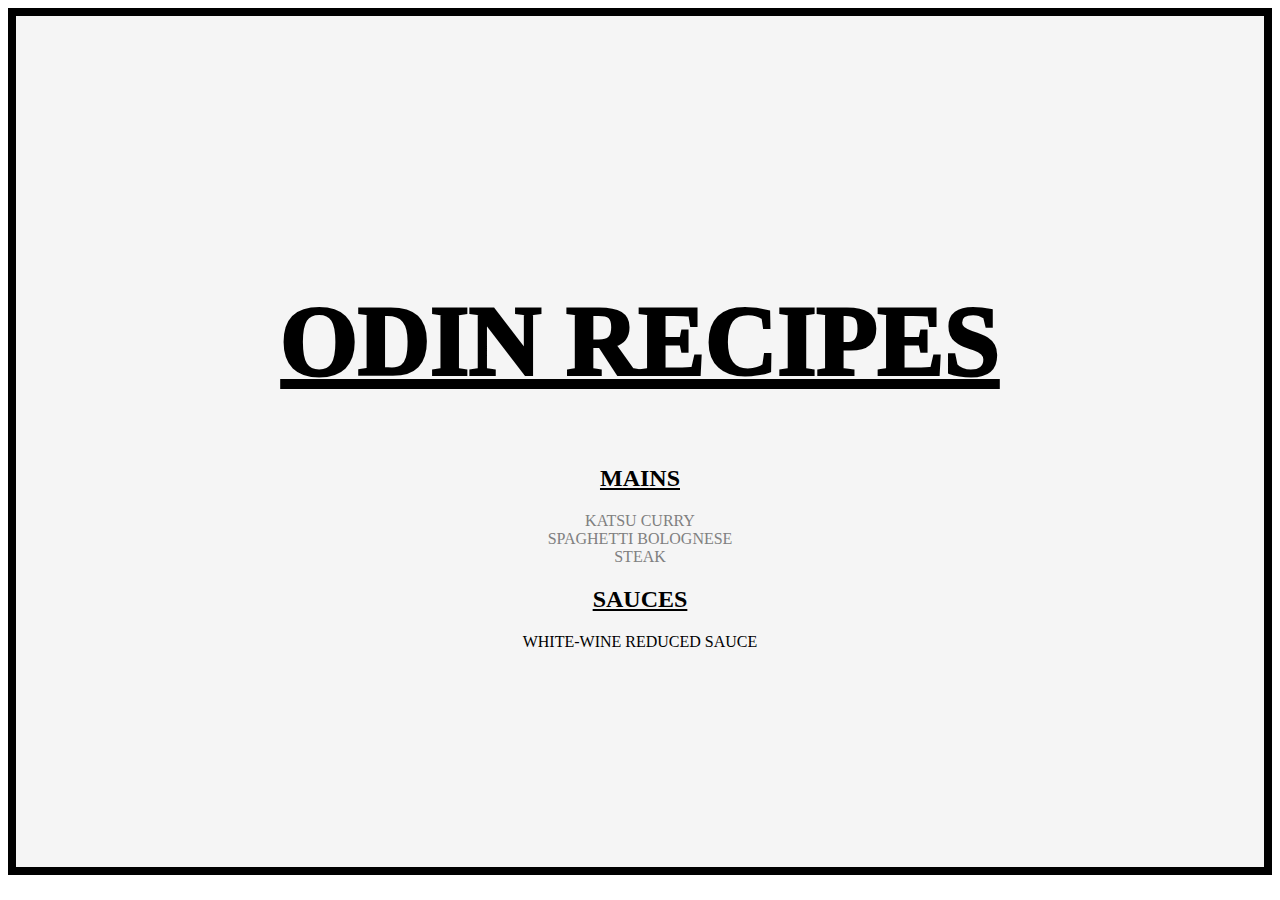
<file: index.html>
<!DOCTYPE html>
<html lang="en">
    <head>
        <meta charset="UTF-8">
        <title>Odin Recipes</title>
        <link rel="stylesheet" href="style.css">
        <meta http-equiv="refresh" content="3" >
    </head>
    <body>
    <div class="homepage">
        <h1 class="title">ODIN RECIPES</h1>
        <div class="recipe-list">
        <h2 class="subtitle">MAINS</h2>
            <ul>
            <li><a href="recipes/katsu_curry.html">KATSU CURRY</a></li>
            <li><a href="recipes/spaghetti_bolognese.html">SPAGHETTI BOLOGNESE</a></li>
            <li><a href="recipes/steak.html">STEAK</a></li>
            </ul>   

        <h2 class="subtitle">SAUCES</h4>
            <ul>
            <li><a href=> WHITE-WINE REDUCED SAUCE</a></li>
            </ul>
        </div>
    </div>
    </body>
</html>
</file>
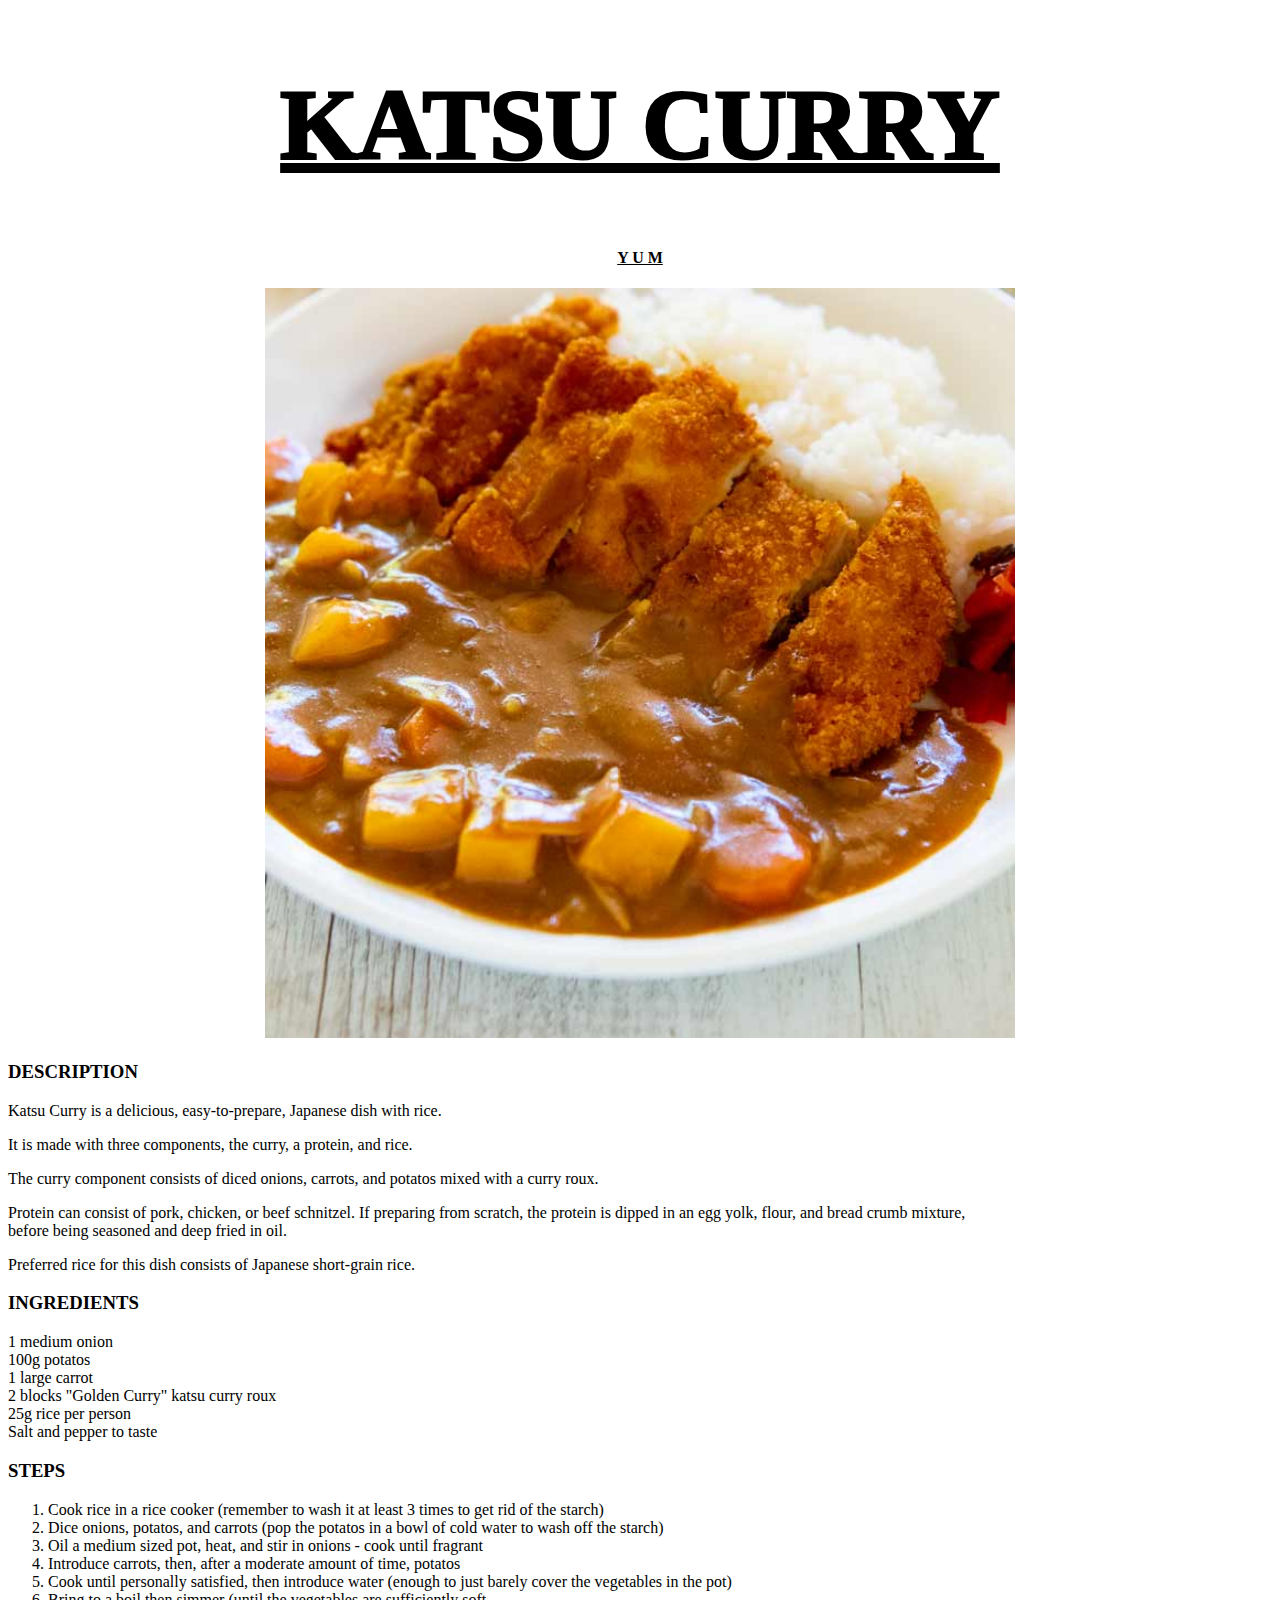
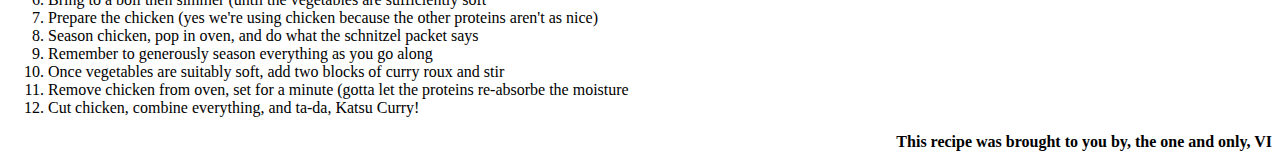
<file: recipes/katsu_curry.html>
<!DOCTYPE html>
<html lang="en">
    <head>
        <meta charset="UTF-8">
        <title>Katsu Curry</title>
        <link rel="stylesheet" href="../style.css">
        <meta http-equiv="refresh" content="3" >
    </head>
    <body>
        <h1 class="title">KATSU CURRY</h1>
        <h4 class="subtitle">Y U M</h4>
        <div class="img">
            <img src="../images/Katsu_Curry.jpg" alt="Photo of Katsu Curry">
        </div>

        <h3>DESCRIPTION</h3>
            <div class="description">
                <p>
                    Katsu Curry is a delicious, easy-to-prepare, Japanese
                    dish with rice. 
                </p>
                <p>
                    It is made with three components, the curry, a protein,
                    and rice.
                </p>
                <p>
                    The curry component consists of diced onions, carrots, 
                    and potatos mixed with a curry roux.
                </p>
                <p>
                    Protein can consist of pork, chicken, or beef schnitzel.
                    If preparing from scratch, the protein is dipped in an 
                    egg yolk, flour, and bread crumb mixture, <br>before being 
                    seasoned and deep fried in oil.
                </p>
                <p>
                    Preferred rice for this dish consists of Japanese short-grain 
                    rice.
                </p>
            </div>

        <h3>INGREDIENTS</h3>
        <ul class="ingredients">
            <li>1 medium onion</li>
            <li>100g potatos</li>
            <li>1 large carrot</li>
            <li>2 blocks "Golden Curry" katsu curry roux</li>
            <li>25g rice per person</li>
            <li>Salt and pepper to taste</li>
        </ul>

        <h3>STEPS</h3>
        <ol>
            <li>Cook rice in a rice cooker (remember to wash it at least 3 times to get rid 
                of the starch)</li>
            <li>Dice onions, potatos, and carrots (pop the potatos in a bowl of cold water to 
                wash off the starch)
            </li>
            <li>Oil a medium sized pot, heat, and stir in onions - cook until fragrant</li>
            <li>Introduce carrots, then, after a moderate amount of time, potatos</li>
            <li>Cook until personally satisfied, then introduce water (enough to just barely
                cover the vegetables in the pot)
            </li>
            <li>Bring to a boil then simmer (until the vegetables are sufficiently soft</li>
            <li>Prepare the chicken (yes we're using chicken because the other proteins
                aren't as nice)</li>
            <li>Season chicken, pop in oven, and do what the schnitzel packet says</li>
            <li>Remember to generously season everything as you go along</li>
            <li>Once vegetables are suitably soft, add two blocks of curry roux and stir</li>
            <li>Remove chicken from oven, set for a minute (gotta let the proteins re-absorbe
                the moisture
            </li>
            <li>Cut chicken, combine everything, and ta-da, Katsu Curry!</li>
        </ol>
        <p class="vi">This recipe was brought to you by, the one and only, VI</p>
    </body>
</html>
</file>
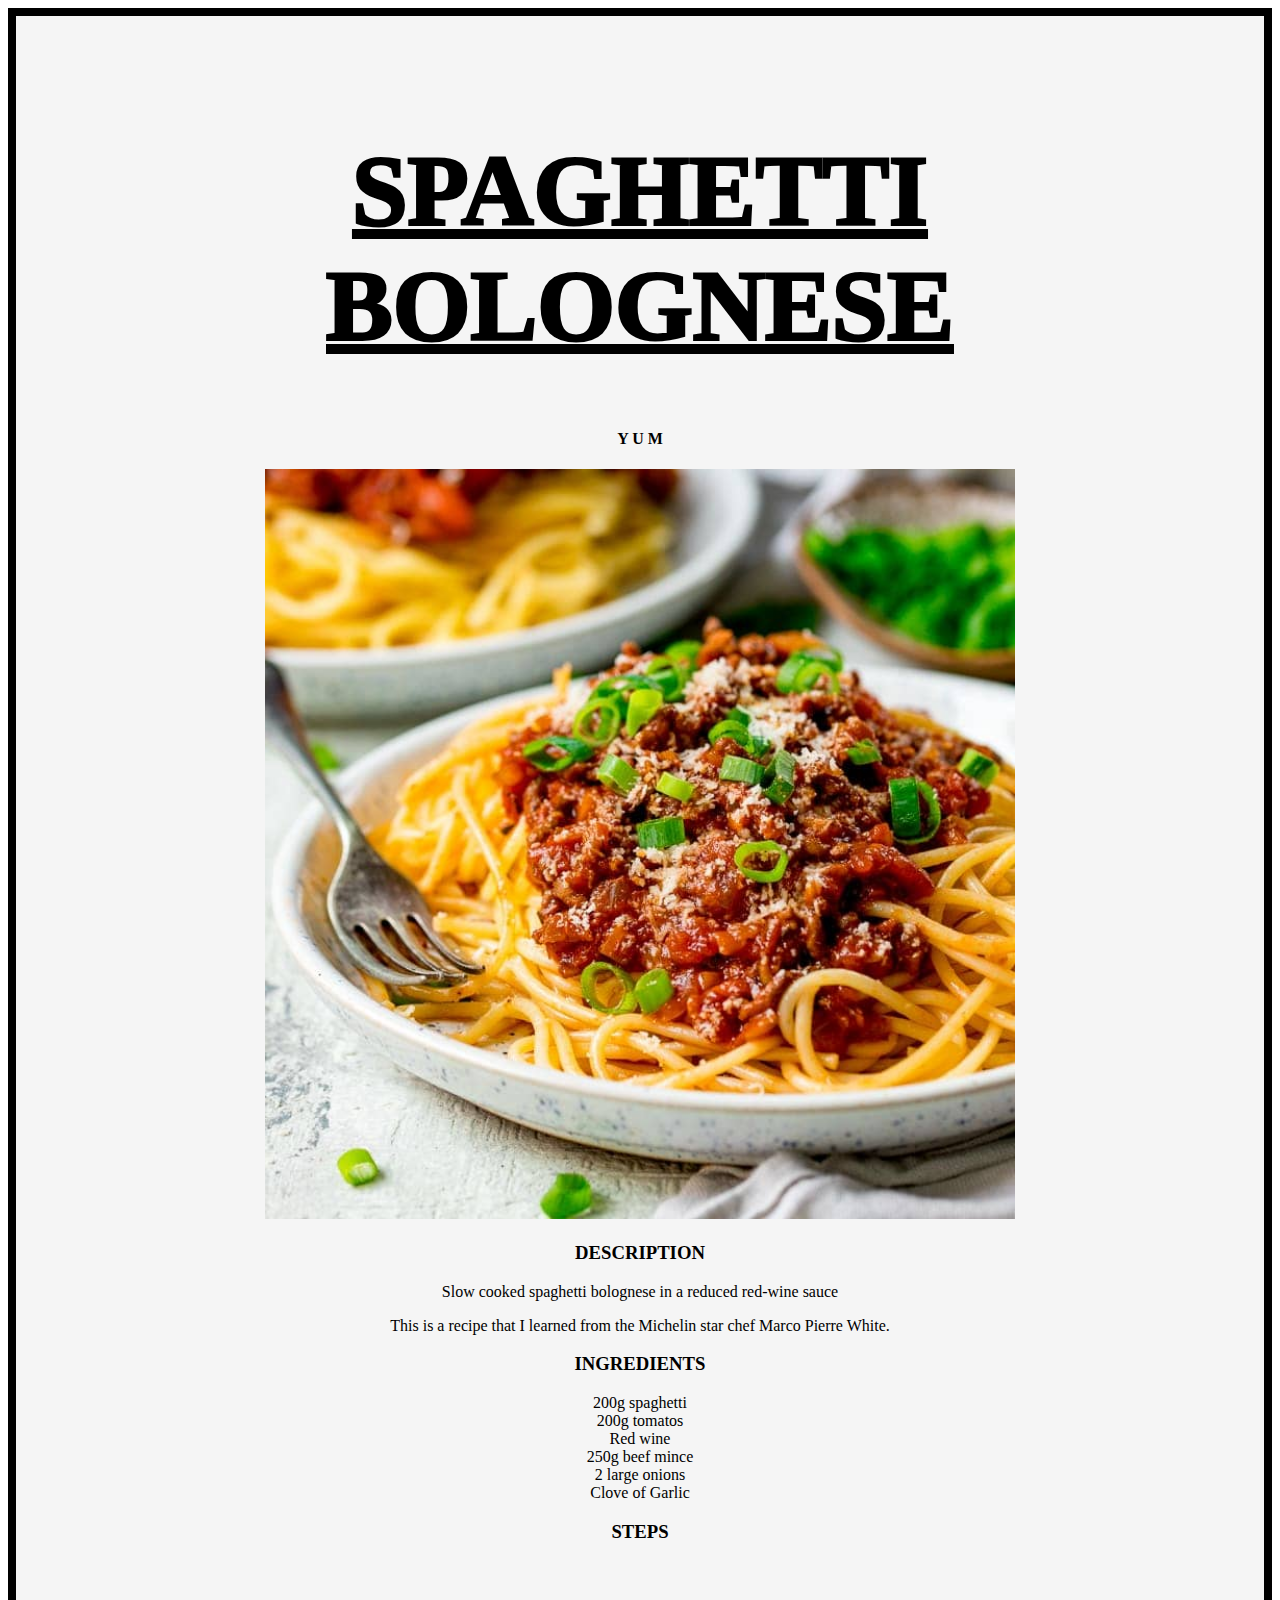
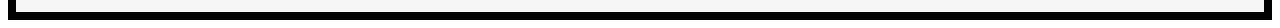
<file: recipes/spaghetti_bolognese.html>
<!DOCTYPE html>
<html lang="en">
    <head>
        <meta charset="UTF-8">
        <title>Spaghetti Bolognese</title>
        <link rel="stylesheet" href="../style.css">
        <meta http-equiv="refresh" content="3" >
    </head>
    <body>
    <div class="page">
        <h1 class="title">SPAGHETTI BOLOGNESE</h1>
        <h4 class="yum">Y U M</h4>
        <div class="img">
            <img src="../images/Spaghetti_Bolognese.jpg" alt="Photo of Spaghetti Bolognese">
        </div>
        
        <h3>DESCRIPTION</h3>
        <p>Slow cooked spaghetti bolognese in a reduced red-wine sauce</p>
        <p>This is a recipe that I learned from the Michelin star chef Marco Pierre White.</p>
        
        <h3>INGREDIENTS</h3>
        <ul class="ingredients">
            <li>200g spaghetti</li>
            <li>200g tomatos</li>
            <li>Red wine</li>
            <li>250g beef mince</li>
            <li>2 large onions</li>
            <li>Clove of Garlic</li>
        </ul>
        
        <h3>STEPS</h3>
    </div>
    </body>
</html>
</file>
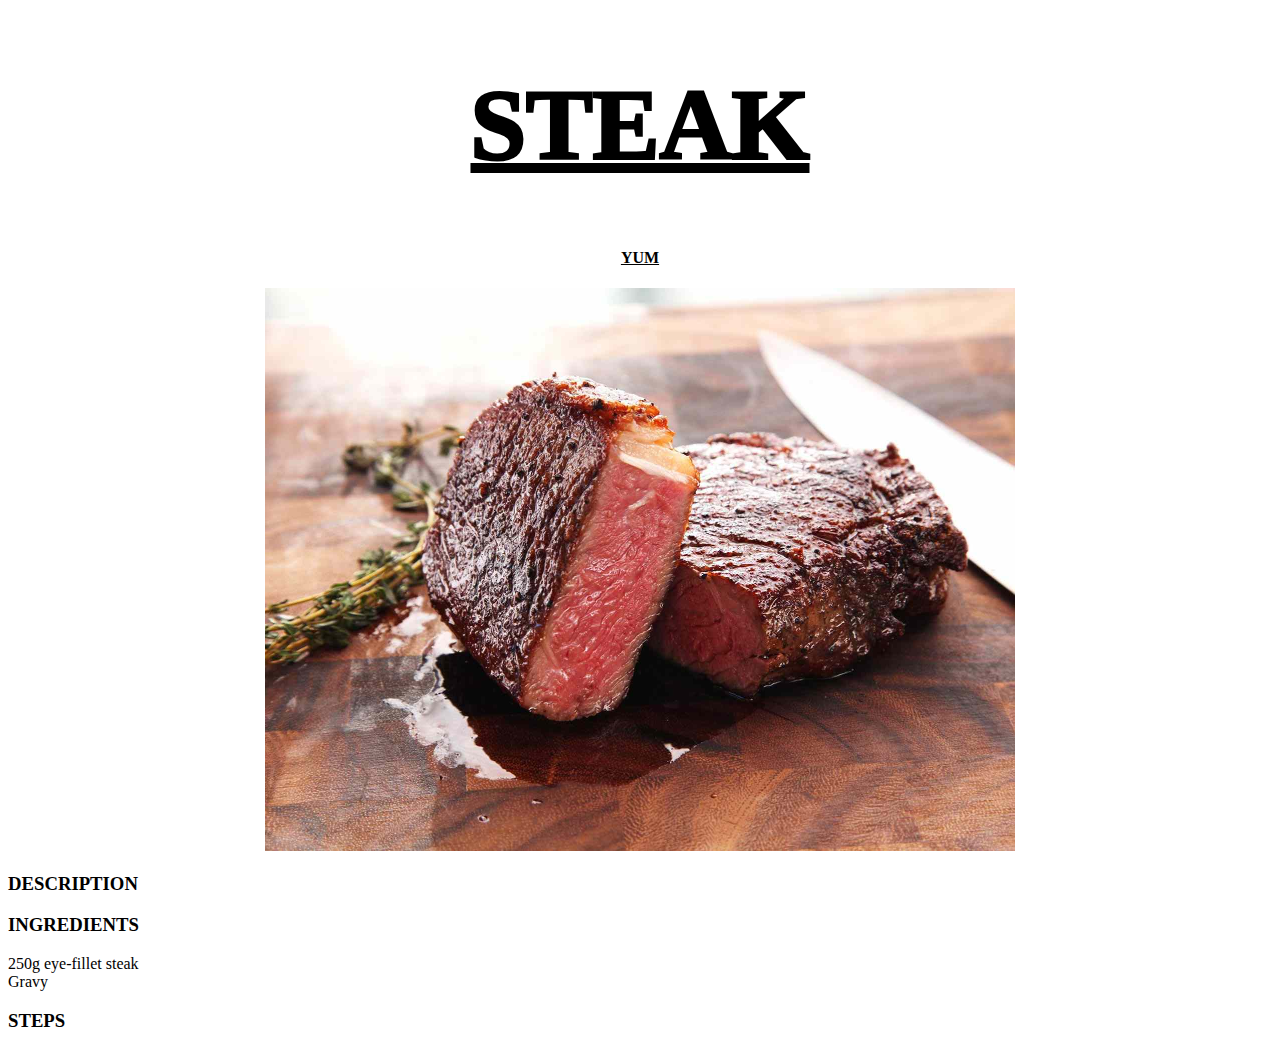
<file: recipes/steak.html>
<!DOCTYPE html>
<html lang="en">
    <head>
        <meta charset="UTF-8">
        <title>Steak</title>
        <link rel="stylesheet" href="../style.css">
        <meta http-equiv="refresh" content="3" >
    </head>
    <body>
        <h1 class="title">STEAK</h1>
        <h4 class="subtitle">YUM</h4>
        <div class="img">
            <img src="../images/Steak.jpg" alt="Photo of a steak">
        </div>
        
        <h3>DESCRIPTION</h3>

        <h3>INGREDIENTS</h3>
        <ul class="ingredients">
            <li>250g eye-fillet steak</li>
            <li>Gravy</li>
        </ul>

        <h3>STEPS</h3>
        
    </body>
</html>
</file>
<file: style.css>
a:link,
a:visited,
a:hover,
a:active {
    text-decoration: none;
}
a:link {
    color: grey;
}
a:visited {
    color: black;
}
.homepage,
.page {
    background-color: whitesmoke;
    margin: 0px;
    text-align: center;
    padding: 200px;
    border: 8px solid black;
}
.page {
    padding: 50px;
}
ul {
    list-style-type: none;    
    padding: 0px;
}
.title,
.subtitle {
    text-align: center;
    text-decoration: underline;
}
.title {
    font-size: 100px;
    font-weight: 1000;
}
.yum {
    text-align: center;
}
.img {
    text-align: center;
}
img {
    height: auto;
    width: 750px;
}
.vi {
    font-weight: 800;
    text-align: right;
}
</file>
